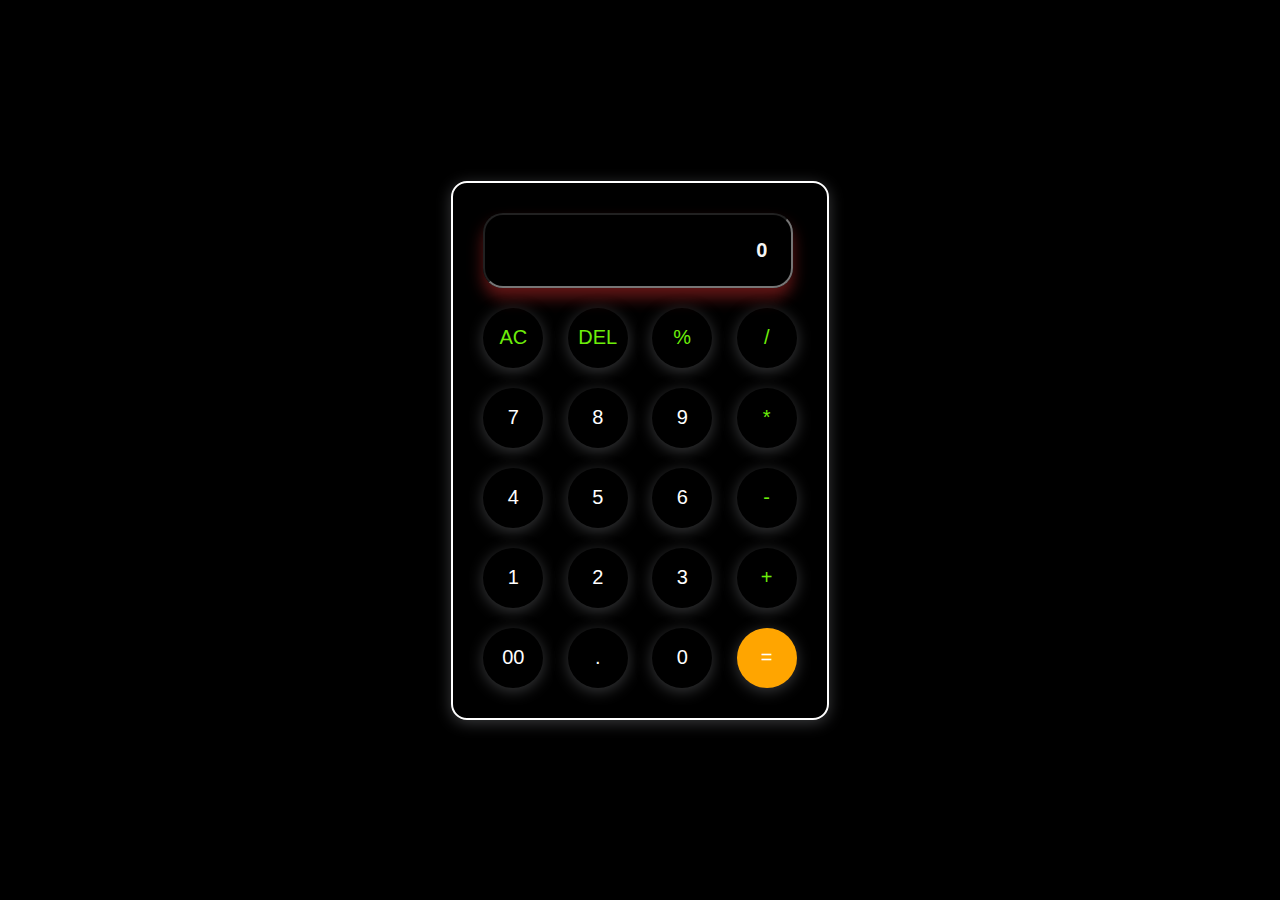
<file: Calculator/index.html>
<!DOCTYPE html>
<html lang="en">
<head>
    <meta charset="UTF-8">
    <meta http-equiv="X-UA-Compatible" content="IE-edge">
    <meta name="viewport" content="wclassth=device-wclassth, initial-scale=1.0">
    <title>Calculator</title>
    <link rel="stylesheet" href="./Style.css">
    <script src="./Script.js"></script>
    <link src="mainfest" href="./Script.json">

</head>
<body>

    <div class="container">
        <input type="text" class="input-box"  placeholder="0">
         
            <div>
                <button class="operator-btn" >AC</button>
                <button class="operator-btn" >DEL</button>
                <button class="operator-btn" >%</button>
                <button class="operator-btn" >/</button>
            </div>
         
            <div>
                <button>7</button>
                <button>8</button>
                <button>9</button>
                <button class="operator-btn">*</button>
            </div> 


            <div>   
                <button >4</button>
                <button >5</button>
                <button >6</button>
                <button class="operator-btn">-</button>
            </div>
         
            
            <div>
                <button >1</button>
                <button>2</button>
                <button >3</button>
                <button class="operator-btn">+</button>
            </div>
                
            <div>
                <button >00</button>
                <button >.</button>
                <button> 0</button>
                <button class="equal-btn" >=</button>

            </div>
            
      
        
    </div>
  
    
</body>
</html>
</file>
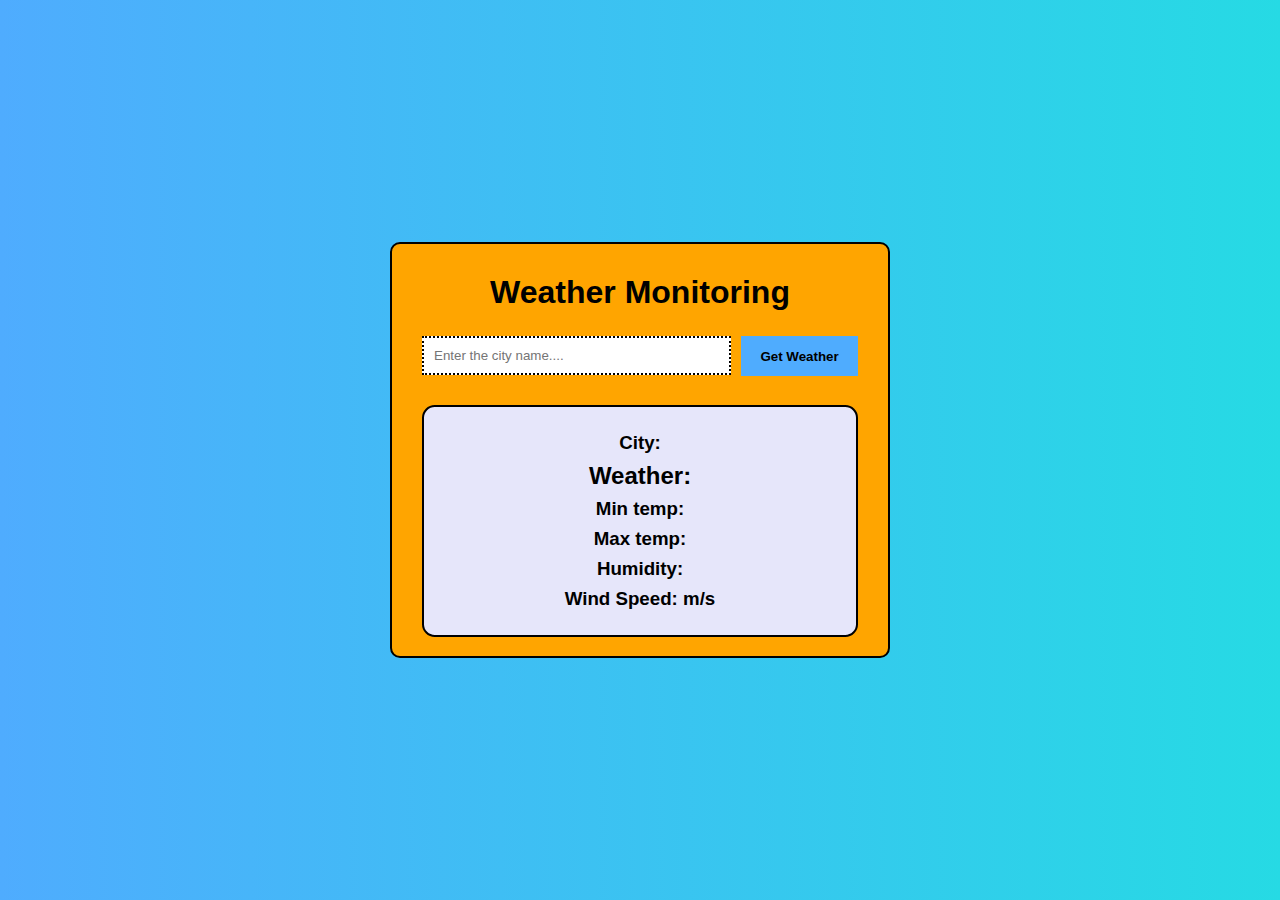
<file: Weather_forecast/Weather.html>
<!DOCTYPE html>
<html lang="en">
<head>
    <meta charset="UTF-8">
     <meta name="viewport" content="width=device-width, initial-scale=1.0">
    <title>Weather App</title>
    <link rel="stylesheet" href="Style.css">
    <script src="Script.js"></script>


</head>
<body>

    <div class="weather-card">
        <h1>Weather Monitoring</h1>

        <div class="search-box">
            <input id="text" type="text" placeholder="Enter the city name....">
            <button class="btn onclick" onclick="getWeatherData()">Get Weather</button>
        </div>

        <div class="weather-info">
          
            <div class="city-name">
                <h3><span class="cty-pos">City:</span> <span id="city-name"></span></h3>
            </div>
            <div class="wthr">
                <h2>Weather:</Weather--><span id="wthr"></span></h2>
            </div>
            <div class="temp">
                <h3>Min temp:<span id="mintemp"></span></h3>
            </div>
            <div class="max-temp">
                <h3>Max temp:<span id="max-temp"></span></h3>
            </div>
            <div class="humidity">
                <h3>Humidity:<span id="humidity"></span></h3>
            </div>
            <div class="win-spd">
                <h3>Wind Speed: <span id="wind-speed"></span><span>m/s</span></h3>
            </div>
        </div>
    </div>

</body>
</html>
</file>
<file: Calculator/Style.css>
*,*::after,*::before {
    margin:0;
    padding:0;
    box-sizing: border-box;
    font-family: "Segoe UI", sans-serif;
}

body {
     background: black;
     height: 100vh;
     width:100%;
     display: flex;
     justify-content: center;
     align-items: center;
     
}

input {
    width: 310px;
    box-shadow: 0 10px 15px rgb(194, 42, 42,0.5); 
    padding:24px;
    background: transparent; 
    margin:10px;
    border-radius: 20px;
    font-size:20px ;
    text-align: right;
    cursor: pointer;
    color:whitesmoke;
}

input:hover {
    border-color: white;
}

.container {
    border:2px solid white;
    padding:20px;
    background: transparent;
    box-shadow: 0px 3px 15px rgba(113,115,119,0.5);
    border-radius: 16px;
    outline: none;
  
}

input::placeholder {

    color:whitesmoke;
    font-weight: bold;

}


button {
    border-radius: 50%;
    height: 60px;
    width: 60px;
    border:none;
    cursor: pointer;
    margin:10px;
    background: transparent;
    color:white;
    font-size: 20px;
    box-shadow: 0px 3px 15px rgba(113,115,119,0.5);
}

button:hover {
    border-color: white;
}

.equal-btn {
    background-color: orange;
}

.operator-btn {
    color: #6dee0a;
}
</file>
<file: Weather_forecast/Style.css>
* {
    margin: 0;
    padding: 0;
    box-sizing: border-box;
    font-family: Arial, Helvetica, sans-serif;
}

body {
    font-family: Arial, sans-serif;
    background: linear-gradient(to right, #4facfe, #26dae4);
    height: 100vh;
    display: flex;
    justify-content: center;
    align-items: center;
    
}
h1:hover {
    color: lavenderblush
}

 .weather-card{
    background: orange;
    padding: 30px;
    vertical-align: middle;
    width: 500px;
    height: 26rem;
    border: 2px solid black;
    border-radius: 10px;
    text-align: center;
}

input {
    width: 100%;
    padding: 10px;
    margin-bottom: 10px;
    border:2px solid black;
    cursor:pointer;
    border-style:dotted;
    
}
input:hover {
    border:none;
    border-radius: 0.49em;
    
   
}
input:hover::placeholder {
    color: black;
    font-weight: bold;
}   

button {
    width: 10rem;
    height: 40px;
    padding: 10px;
    background: #4facfe;
    border: none;;
    cursor: pointer;
    font-weight: bold;
}

button:hover {
    background: #0d49df;
    color: white;;
}
.search-box {
    display: flex;
    gap:10px;
    padding-top: 25px;
}


.weather-info {
    justify-content: center;
    display: grid;
    gap: 0.5em;
    margin-top: 20px;
    background-color:lavender;
    padding: 25px;
    border: 2px solid black;
    border-radius:0.8rem;
    align-items: center;
    position:relative;

    
} 

/* .cty-pos {
    padding-right: 20rem;
} */
</file>
